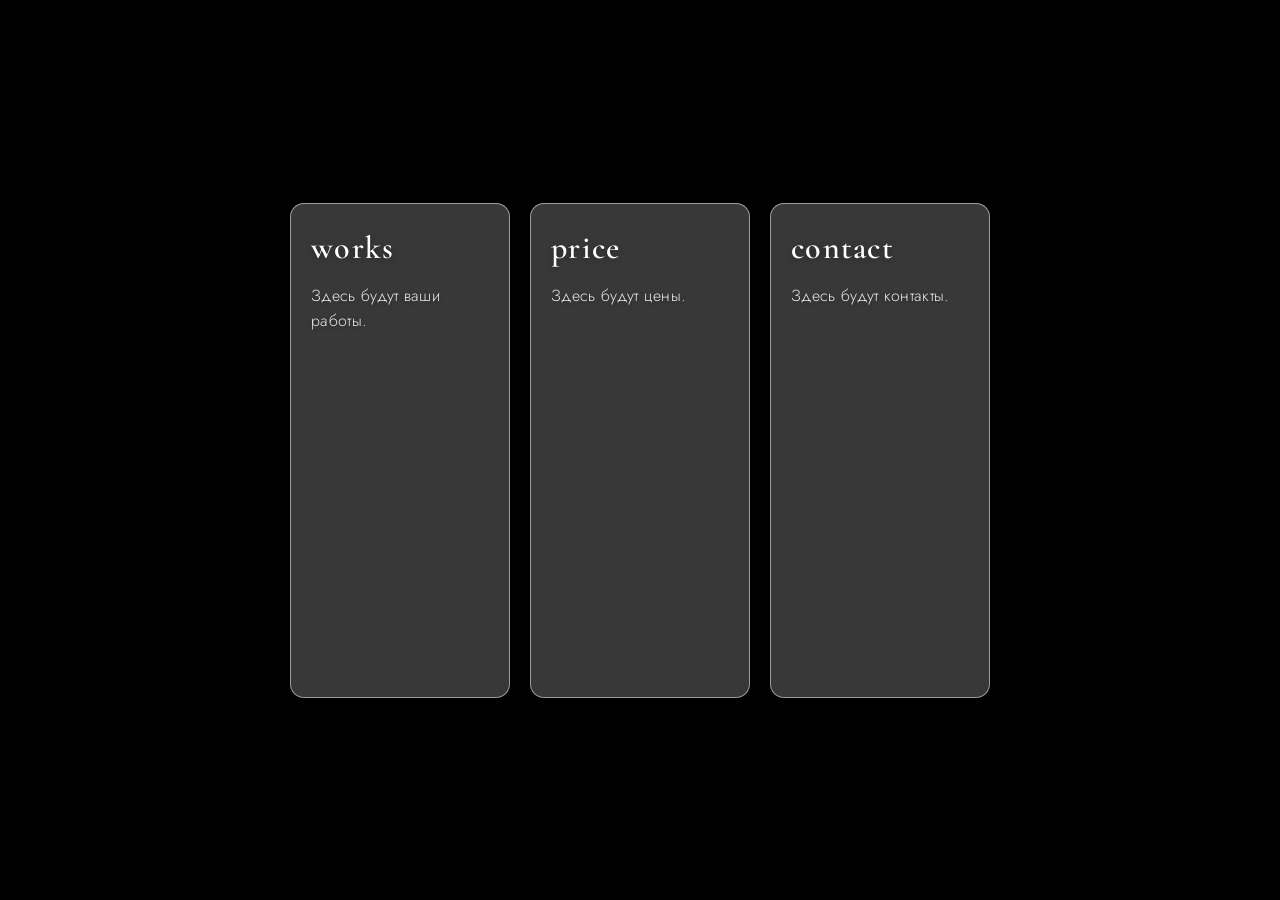
<file: index.html>
<!DOCTYPE html>
<html lang="ru">
<head>
<meta charset="UTF-8">
<meta name="viewport" content="width=device-width, initial-scale=1">
<title>Мой сайт</title>
<link rel="preconnect" href="https://fonts.googleapis.com">
<link rel="preconnect" href="https://fonts.gstatic.com" crossorigin>
<link href="https://fonts.googleapis.com/css2?family=Cormorant+Garamond:wght@500;600&family=Jost:wght@300;400&display=swap" rel="stylesheet">
<style>
  * { box-sizing: border-box; margin: 0; padding: 0; }

  html, body { height: 100%; }

  body {
    font-family: "Jost", "Segoe UI", Helvetica, Arial, sans-serif;
    font-weight: 300;
    color: #fff;
    background: #000;
    overflow: hidden;
  }

  /* Фоновое видео */
  .bg-video {
    position: fixed;
    inset: 0;
    width: 100%;
    height: 100%;
    object-fit: cover;
    z-index: -2;
  }

  /* Лёгкое затемнение, чтобы текст читался */
  .shade {
    position: fixed;
    inset: 0;
    background: rgba(0, 0, 0, 0.25);
    z-index: -1;
  }

  /* Три колонки строго слева направо, по центру */
  .columns {
    height: 100%;
    display: flex;
    flex-direction: row;
    justify-content: center;
    align-items: center;
    gap: 20px;
    padding: 24px;
  }

  .column {
    flex: 0 0 auto;
    width: 220px;
    height: 55vh;
    min-width: 0;
    padding: 24px 20px;
    background: rgba(255, 255, 255, 0.22);   /* бело-прозрачный фон */
    border: 1px solid rgba(255, 255, 255, 0.5);
    border-radius: 14px;
    backdrop-filter: blur(8px);
    -webkit-backdrop-filter: blur(8px);
    text-shadow: 0 1px 6px rgba(0, 0, 0, 0.35);
    display: block;
    color: inherit;
    text-decoration: none;
    cursor: pointer;
    transition: transform 0.35s ease, background 0.35s ease, opacity 0.5s ease,
                border-color 0.35s ease, box-shadow 0.35s ease;
  }

  /* Анимация при наведении */
  .column:hover {
    transform: translateY(-14px) scale(1.05);
    background: rgba(255, 255, 255, 0.38);
    border-color: rgba(255, 255, 255, 0.85);
    box-shadow: 0 18px 40px rgba(0, 0, 0, 0.35),
                0 0 24px rgba(255, 255, 255, 0.35);
  }

  .column h2 {
    transition: letter-spacing 0.35s ease;
  }

  .column:hover h2 {
    letter-spacing: 0.1em;
  }

  /* Переход на другую страницу */
  .wipe {
    position: fixed;
    inset: 0;
    z-index: 10;
    pointer-events: none;
    background: rgba(255, 255, 255, 0.35);
    backdrop-filter: blur(10px);
    -webkit-backdrop-filter: blur(10px);
    clip-path: circle(0 at var(--x, 50%) var(--y, 50%));
    transition: clip-path 0.65s ease-in;
  }

  .leaving .wipe {
    clip-path: circle(150% at var(--x, 50%) var(--y, 50%));
  }

  .leaving .column:not(.active) {
    opacity: 0;
    transform: scale(0.92);
  }

  @media (prefers-reduced-motion: reduce) {
    .column, .column h2, .wipe { transition: none; }
    .column:hover { transform: none; }
  }

  .column h2 {
    font-family: "Cormorant Garamond", Georgia, serif;
    font-size: clamp(1.3rem, 3vw, 2rem);
    font-weight: 600;
    letter-spacing: 0.04em;
  }

  .column p {
    margin-top: 16px;
    font-size: 1rem;
    line-height: 1.6;
    letter-spacing: 0.02em;
    opacity: 0.9;
  }

  /* На телефоне колонки остаются в ряд, просто компактнее */
  @media (max-width: 600px) {
    .columns { gap: 6px; padding: 12px; }
    .column { width: calc((100vw - 24px - 12px) / 3); height: 45vh; padding: 14px 8px; border-radius: 10px; }
    .column p { font-size: 0.75rem; }
  }
</style>
</head>
<body>

  <video class="bg-video" src="prir1.mp4" autoplay muted loop playsinline></video>
  <div class="shade"></div>

  <div class="wipe"></div>

  <main class="columns">
    <a class="column" href="works.html">
      <h2>works</h2>
      <p>Здесь будут ваши работы.</p>
    </a>

    <a class="column" href="price.html">
      <h2>price</h2>
      <p>Здесь будут цены.</p>
    </a>

    <a class="column" href="contact.html">
      <h2>contact</h2>
      <p>Здесь будут контакты.</p>
    </a>
  </main>

  <script>
    const wipe = document.querySelector('.wipe');
    const reduce = window.matchMedia('(prefers-reduced-motion: reduce)').matches;

    document.querySelectorAll('a.column').forEach(link => {
      link.addEventListener('click', e => {
        if (e.metaKey || e.ctrlKey || e.shiftKey || e.button !== 0) return;
        e.preventDefault();
        if (reduce) { location.href = link.href; return; }
        wipe.style.setProperty('--x', e.clientX + 'px');
        wipe.style.setProperty('--y', e.clientY + 'px');
        link.classList.add('active');
        document.body.classList.add('leaving');
        setTimeout(() => { location.href = link.href; }, 650);
      });
    });

    // при возврате кнопкой «назад» убираем переход
    window.addEventListener('pageshow', e => {
      if (e.persisted) {
        document.body.classList.remove('leaving');
        document.querySelectorAll('.column.active').forEach(c => c.classList.remove('active'));
      }
    });
  </script>
</body>
</html>
</file>
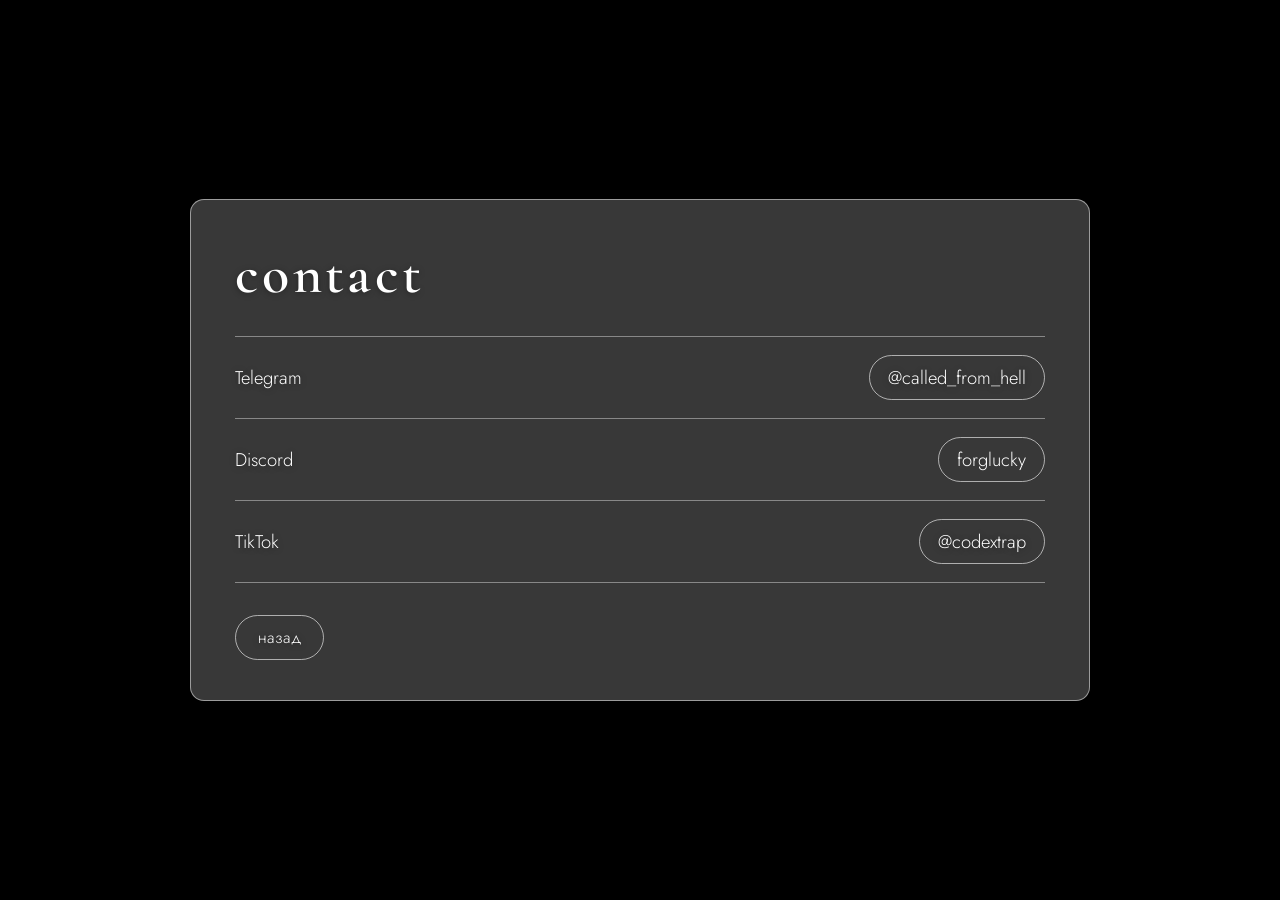
<file: contact.html>
<!DOCTYPE html>
<html lang="ru">
<head>
<meta charset="UTF-8">
<meta name="viewport" content="width=device-width, initial-scale=1">
<title>contact</title>
<link rel="preconnect" href="https://fonts.googleapis.com">
<link rel="preconnect" href="https://fonts.gstatic.com" crossorigin>
<link href="https://fonts.googleapis.com/css2?family=Cormorant+Garamond:wght@500;600&family=Jost:wght@300;400&display=swap" rel="stylesheet">
<link rel="stylesheet" href="style.css">
</head>
<body>
  <video class="bg-video" src="prir1.mp4" autoplay muted loop playsinline></video>
  <div class="shade"></div>

  <main class="page">
    <section class="panel">
      <h1>contact</h1>
      <ul class="rows">
        <li class="row"><span>Telegram</span><a href="https://t.me/called_from_hell" target="_blank" rel="noopener">@called_from_hell</a></li>
        <li class="row"><span>Discord</span><button type="button" id="copy" data-nick="forglucky">forglucky</button></li>
        <li class="row"><span>TikTok</span><a href="https://www.tiktok.com/@codextrap" target="_blank" rel="noopener">@codextrap</a></li>
      </ul>
      <a class="back" href="index.html">назад</a>
    </section>
  </main>
  <script>
    const btn = document.getElementById('copy');
    btn.addEventListener('click', async () => {
      try {
        await navigator.clipboard.writeText(btn.dataset.nick);
        btn.textContent = 'скопировано';
      } catch (e) {
        btn.textContent = btn.dataset.nick;
      }
      setTimeout(() => { btn.textContent = btn.dataset.nick; }, 1500);
    });
  </script>
</body>
</html>
</file>
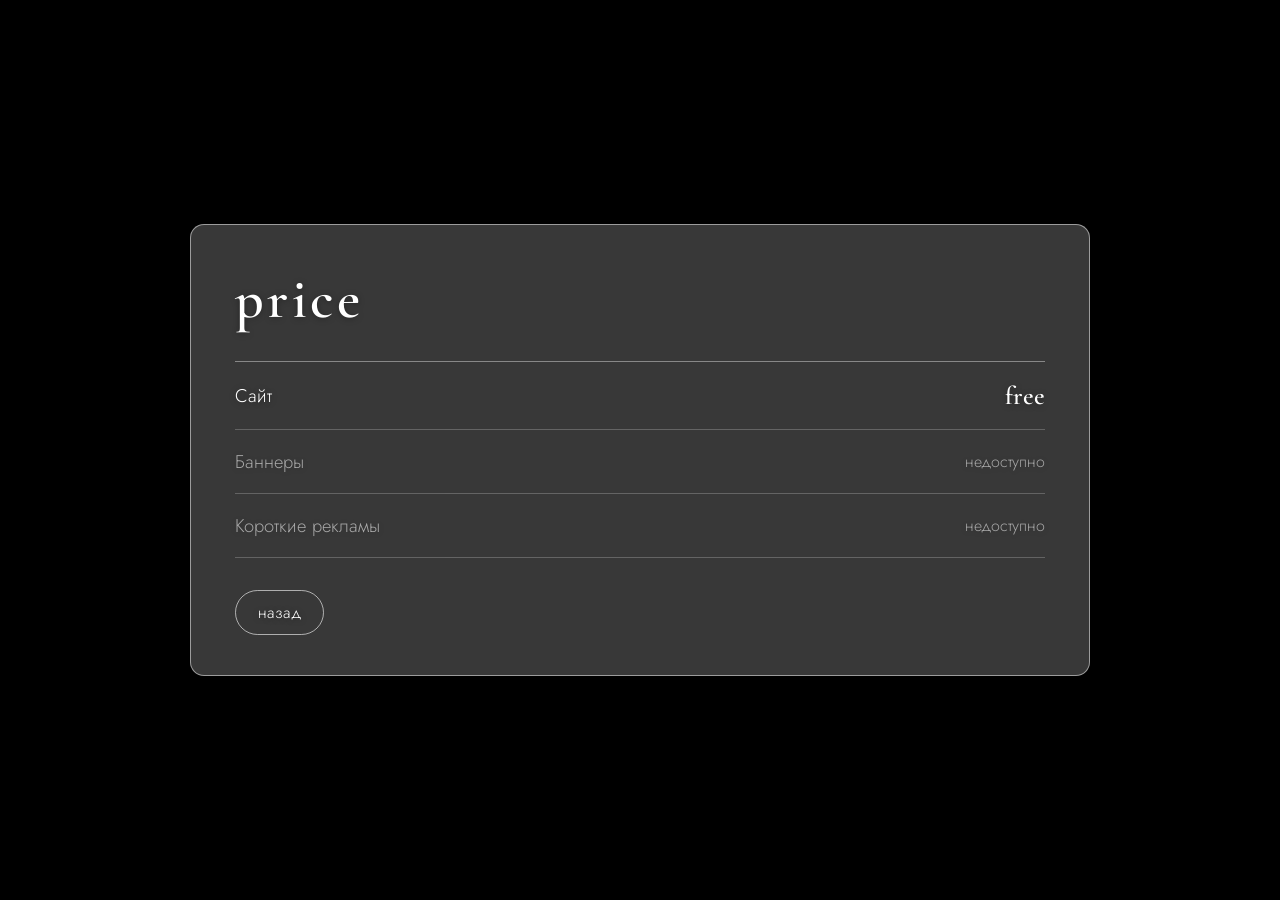
<file: price.html>
<!DOCTYPE html>
<html lang="ru">
<head>
<meta charset="UTF-8">
<meta name="viewport" content="width=device-width, initial-scale=1">
<title>price</title>
<link rel="preconnect" href="https://fonts.googleapis.com">
<link rel="preconnect" href="https://fonts.gstatic.com" crossorigin>
<link href="https://fonts.googleapis.com/css2?family=Cormorant+Garamond:wght@500;600&family=Jost:wght@300;400&display=swap" rel="stylesheet">
<link rel="stylesheet" href="style.css">
</head>
<body>
  <video class="bg-video" src="prir1.mp4" autoplay muted loop playsinline></video>
  <div class="shade"></div>

  <main class="page">
    <section class="panel">
      <h1>price</h1>
      <ul class="rows">
        <li class="row"><span>Сайт</span><span class="value">free</span></li>
        <li class="row off"><span>Баннеры</span><span class="value">недоступно</span></li>
        <li class="row off"><span>Короткие рекламы</span><span class="value">недоступно</span></li>
      </ul>
      <a class="back" href="index.html">назад</a>
    </section>
  </main>
</body>
</html>
</file>
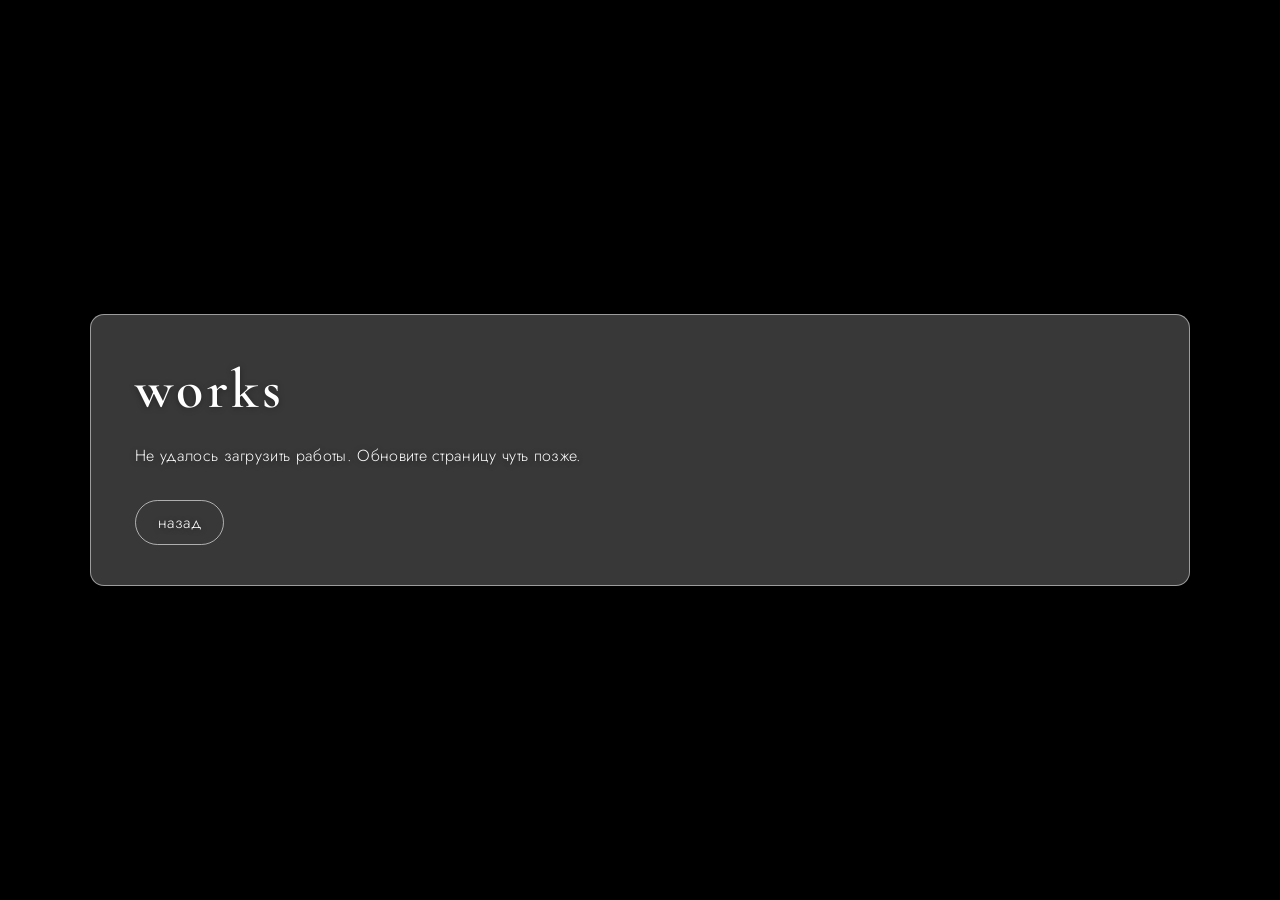
<file: works.html>
<!DOCTYPE html>
<html lang="ru">
<head>
<meta charset="UTF-8">
<meta name="viewport" content="width=device-width, initial-scale=1">
<title>works</title>
<link rel="preconnect" href="https://fonts.googleapis.com">
<link rel="preconnect" href="https://fonts.gstatic.com" crossorigin>
<link href="https://fonts.googleapis.com/css2?family=Cormorant+Garamond:wght@500;600&family=Jost:wght@300;400&display=swap" rel="stylesheet">
<link rel="stylesheet" href="style.css">
</head>
<body>
  <video class="bg-video" src="prir1.mp4" autoplay muted loop playsinline></video>
  <div class="shade"></div>

  <main class="page">
    <section class="panel wide">
      <h1>works</h1>
      <div id="gallery"><p class="lead">Загрузка…</p></div>
      <a class="back" href="index.html">назад</a>
    </section>
  </main>
  <div class="lightbox" id="lightbox" hidden><img alt=""></div>

  <script>
    // Настройки: репозиторий и подписи разделов (имя папки -> название)
    const OWNER = 'offears', REPO = 'new-site', BRANCH = 'main';
    const TITLES = { sites: 'Сайты', banners: 'Баннеры', ads: 'Короткие рекламы' };

    const IMG = /\.(jpe?g|png|webp|gif|avif|svg)$/i;
    const VID = /\.(mp4|webm|mov)$/i;
    const gallery = document.getElementById('gallery');
    const lightbox = document.getElementById('lightbox');

    function say(text) {
      gallery.innerHTML = '';
      const p = document.createElement('p');
      p.className = 'lead';
      p.textContent = text;
      gallery.appendChild(p);
    }

    function thumb(path) {
      const url = encodeURI(path);
      if (VID.test(path)) {
        const v = document.createElement('video');
        v.src = url; v.controls = true; v.preload = 'metadata'; v.playsInline = true;
        v.className = 'thumb';
        return v;
      }
      const img = document.createElement('img');
      img.src = url; img.loading = 'lazy'; img.alt = ''; img.className = 'thumb';
      img.addEventListener('click', () => {
        lightbox.querySelector('img').src = url;
        lightbox.hidden = false;
      });
      return img;
    }

    async function load() {
      try {
        const r = await fetch(`https://api.github.com/repos/${OWNER}/${REPO}/git/trees/${BRANCH}?recursive=1`);
        if (!r.ok) throw new Error(r.status);
        const data = await r.json();

        // works/<раздел>/<файл>
        const sections = {};
        for (const it of data.tree) {
          if (it.type !== 'blob') continue;
          const m = it.path.match(/^works\/([^/]+)\/([^/]+)$/);
          if (!m || !(IMG.test(m[2]) || VID.test(m[2]))) continue;
          (sections[m[1]] = sections[m[1]] || []).push(it.path);
        }

        const known = Object.keys(TITLES);
        const names = Object.keys(sections).sort((a, b) => {
          const ia = known.indexOf(a) < 0 ? 99 : known.indexOf(a);
          const ib = known.indexOf(b) < 0 ? 99 : known.indexOf(b);
          return ia - ib || a.localeCompare(b);
        });

        if (!names.length) return say('Работы скоро появятся.');

        gallery.innerHTML = '';
        for (const name of names) {
          const block = document.createElement('section');
          block.className = 'section';
          const h = document.createElement('h2');
          h.textContent = TITLES[name] || name.replace(/[_-]+/g, ' ');
          const grid = document.createElement('div');
          grid.className = 'grid';
          sections[name]
            .sort((a, b) => a.localeCompare(b, undefined, { numeric: true }))
            .forEach(p => grid.appendChild(thumb(p)));
          block.append(h, grid);
          gallery.appendChild(block);
        }
      } catch (e) {
        say('Не удалось загрузить работы. Обновите страницу чуть позже.');
      }
    }

    lightbox.addEventListener('click', () => { lightbox.hidden = true; });
    document.addEventListener('keydown', e => { if (e.key === 'Escape') lightbox.hidden = true; });
    load();
  </script>
</body>
</html>
</file>
<file: style.css>
* { box-sizing: border-box; margin: 0; padding: 0; }
html, body { height: 100%; }

body {
  font-family: "Jost", "Segoe UI", Helvetica, Arial, sans-serif;
  font-weight: 300;
  color: #fff;
  background: #000;
  overflow: hidden;
}

.bg-video {
  position: fixed;
  inset: 0;
  width: 100%;
  height: 100%;
  object-fit: cover;
  z-index: -2;
}

.shade {
  position: fixed;
  inset: 0;
  background: rgba(0, 0, 0, 0.25);
  z-index: -1;
}

.page {
  height: 100%;
  display: flex;
  justify-content: center;
  align-items: center;
  padding: 24px;
}

.panel {
  width: min(900px, 100%);
  max-height: 85vh;
  overflow: auto;
  padding: 40px 44px;
  background: rgba(255, 255, 255, 0.22);
  border: 1px solid rgba(255, 255, 255, 0.5);
  border-radius: 14px;
  backdrop-filter: blur(8px);
  -webkit-backdrop-filter: blur(8px);
  text-shadow: 0 1px 6px rgba(0, 0, 0, 0.35);
}

.panel h1 {
  font-family: "Cormorant Garamond", Georgia, serif;
  font-size: clamp(2rem, 6vw, 3.5rem);
  font-weight: 600;
  letter-spacing: 0.06em;
}

.panel p {
  margin-top: 20px;
  line-height: 1.6;
  letter-spacing: 0.02em;
}

.back {
  display: inline-block;
  margin-top: 32px;
  padding: 10px 22px;
  color: inherit;
  text-decoration: none;
  border: 1px solid rgba(255, 255, 255, 0.6);
  border-radius: 999px;
  transition: background 0.3s ease;
}

.back:hover, .back:focus-visible {
  background: rgba(255, 255, 255, 0.3);
}

/* Плавное появление страницы */
.panel { animation: rise 0.7s ease-out both; }

@keyframes rise {
  from { opacity: 0; transform: translateY(24px) scale(0.97); }
  to   { opacity: 1; transform: none; }
}

@media (max-width: 600px) {
  .panel { padding: 24px 20px; }
}

@media (prefers-reduced-motion: reduce) {
  .panel { animation: none; }
}

/* Списки внутри панелей */
.lead { max-width: 60ch; }

.rows { list-style: none; margin-top: 28px; }

.row {
  display: flex;
  justify-content: space-between;
  align-items: center;
  gap: 16px;
  padding: 18px 0;
  border-top: 1px solid rgba(255, 255, 255, 0.4);
  font-size: 1.15rem;
}

.row:last-child { border-bottom: 1px solid rgba(255, 255, 255, 0.4); }

.row .value { font-family: "Cormorant Garamond", Georgia, serif; font-size: 1.6rem; font-weight: 600; }
.row.off { opacity: 0.55; }
.row.off .value { font-family: inherit; font-size: 1rem; font-weight: 300; }

.row a, .row button {
  color: inherit;
  font: inherit;
  text-decoration: none;
  background: none;
  border: 1px solid rgba(255, 255, 255, 0.6);
  border-radius: 999px;
  padding: 8px 18px;
  cursor: pointer;
  transition: background 0.3s ease;
}

.row a:hover, .row button:hover,
.row a:focus-visible, .row button:focus-visible { background: rgba(255, 255, 255, 0.3); }

/* Карточки работ */
.grid {
  margin-top: 28px;
  display: grid;
  grid-template-columns: repeat(auto-fit, minmax(160px, 1fr));
  gap: 14px;
}

.card {
  min-height: 150px;
  padding: 18px;
  display: flex;
  flex-direction: column;
  justify-content: flex-end;
  background: rgba(255, 255, 255, 0.14);
  border: 1px dashed rgba(255, 255, 255, 0.55);
  border-radius: 12px;
}

.card h2 { font-family: "Cormorant Garamond", Georgia, serif; font-size: 1.6rem; font-weight: 600; }
.card span { margin-top: 4px; opacity: 0.8; }

/* Галерея работ */
.panel.wide { width: min(1100px, 100%); }

.section { margin-top: 32px; }
.section:first-child { margin-top: 24px; }
.section h2 { font-family: "Cormorant Garamond", Georgia, serif; font-size: 1.8rem; font-weight: 600; }
.section .grid { margin-top: 14px; }

.thumb {
  display: block;
  width: 100%;
  aspect-ratio: 4 / 3;
  object-fit: cover;
  border-radius: 10px;
  border: 1px solid rgba(255, 255, 255, 0.5);
  background: rgba(0, 0, 0, 0.25);
}

img.thumb { cursor: zoom-in; transition: transform 0.3s ease; }
img.thumb:hover { transform: scale(1.03); }

.lightbox {
  position: fixed;
  inset: 0;
  z-index: 20;
  display: flex;
  justify-content: center;
  align-items: center;
  padding: 24px;
  background: rgba(0, 0, 0, 0.8);
  cursor: zoom-out;
}
.lightbox[hidden] { display: none; }
.lightbox img { max-width: 100%; max-height: 100%; border-radius: 10px; }
</file>
